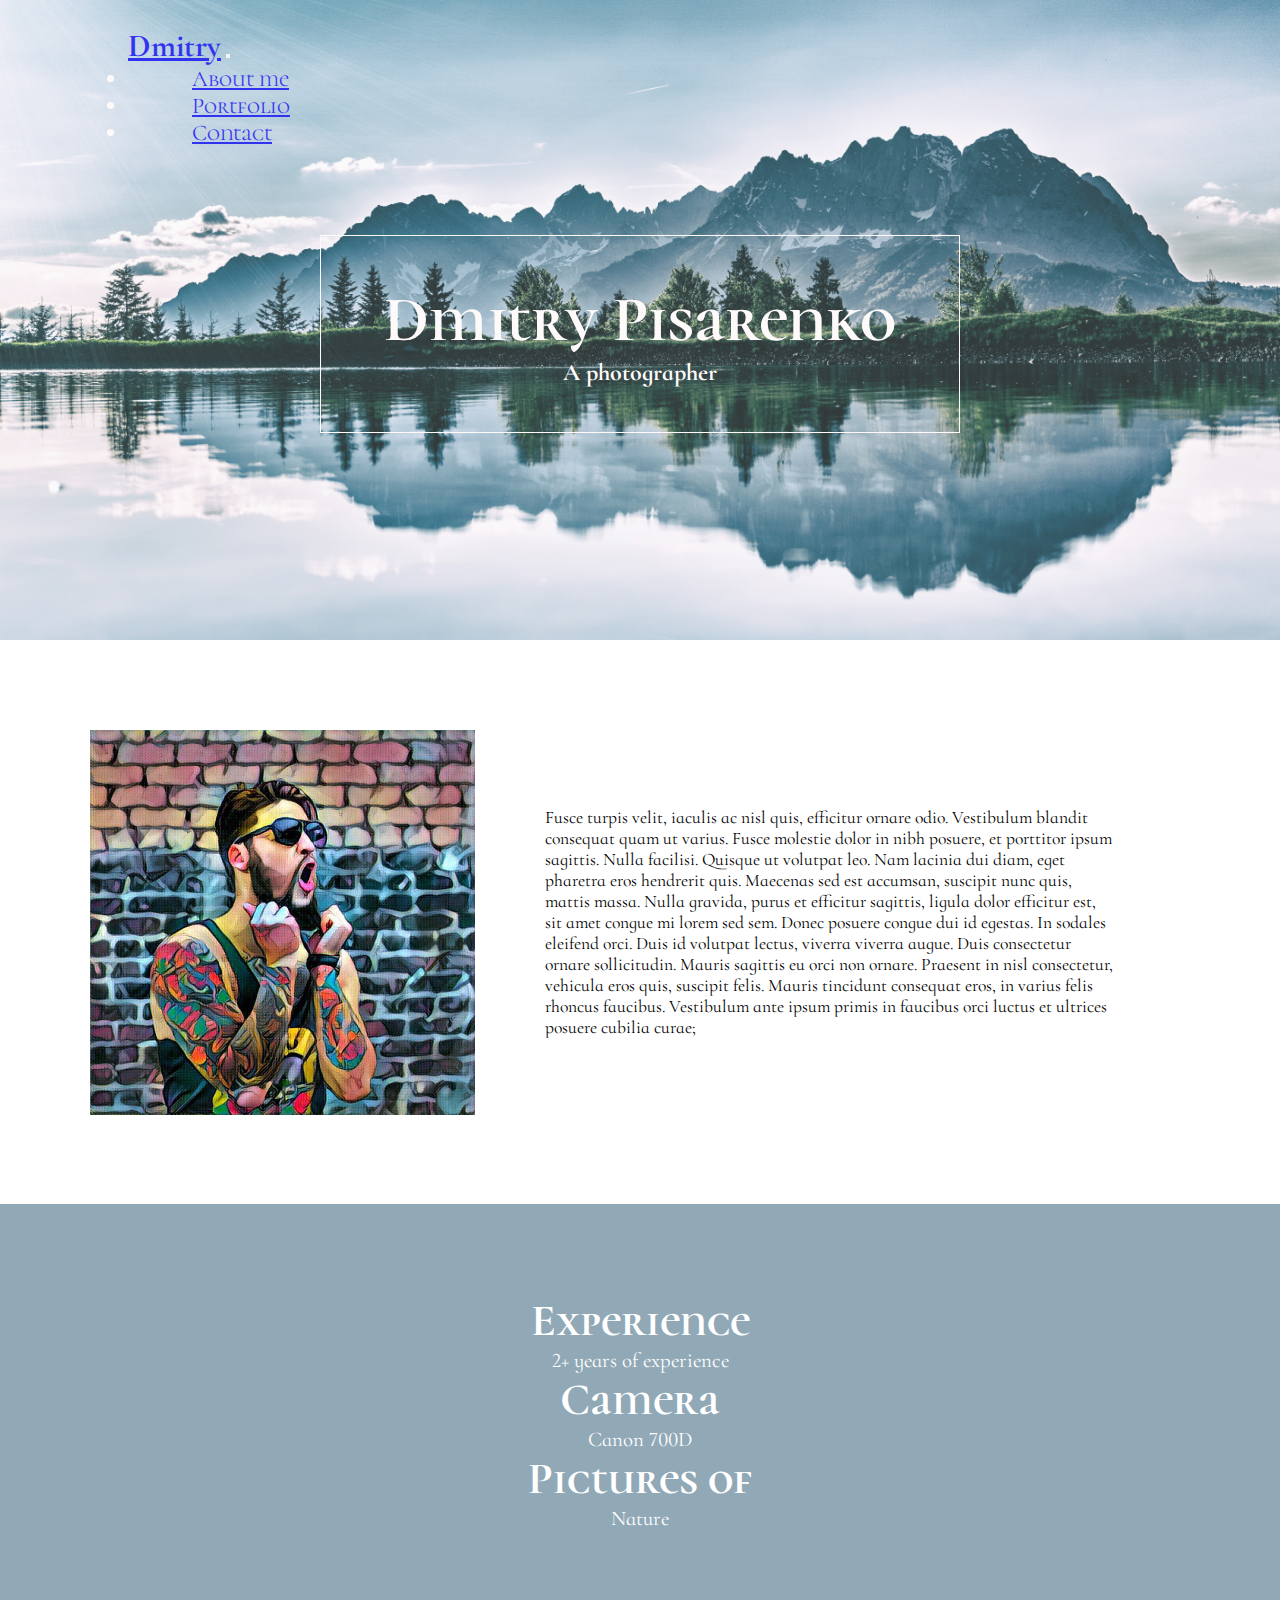
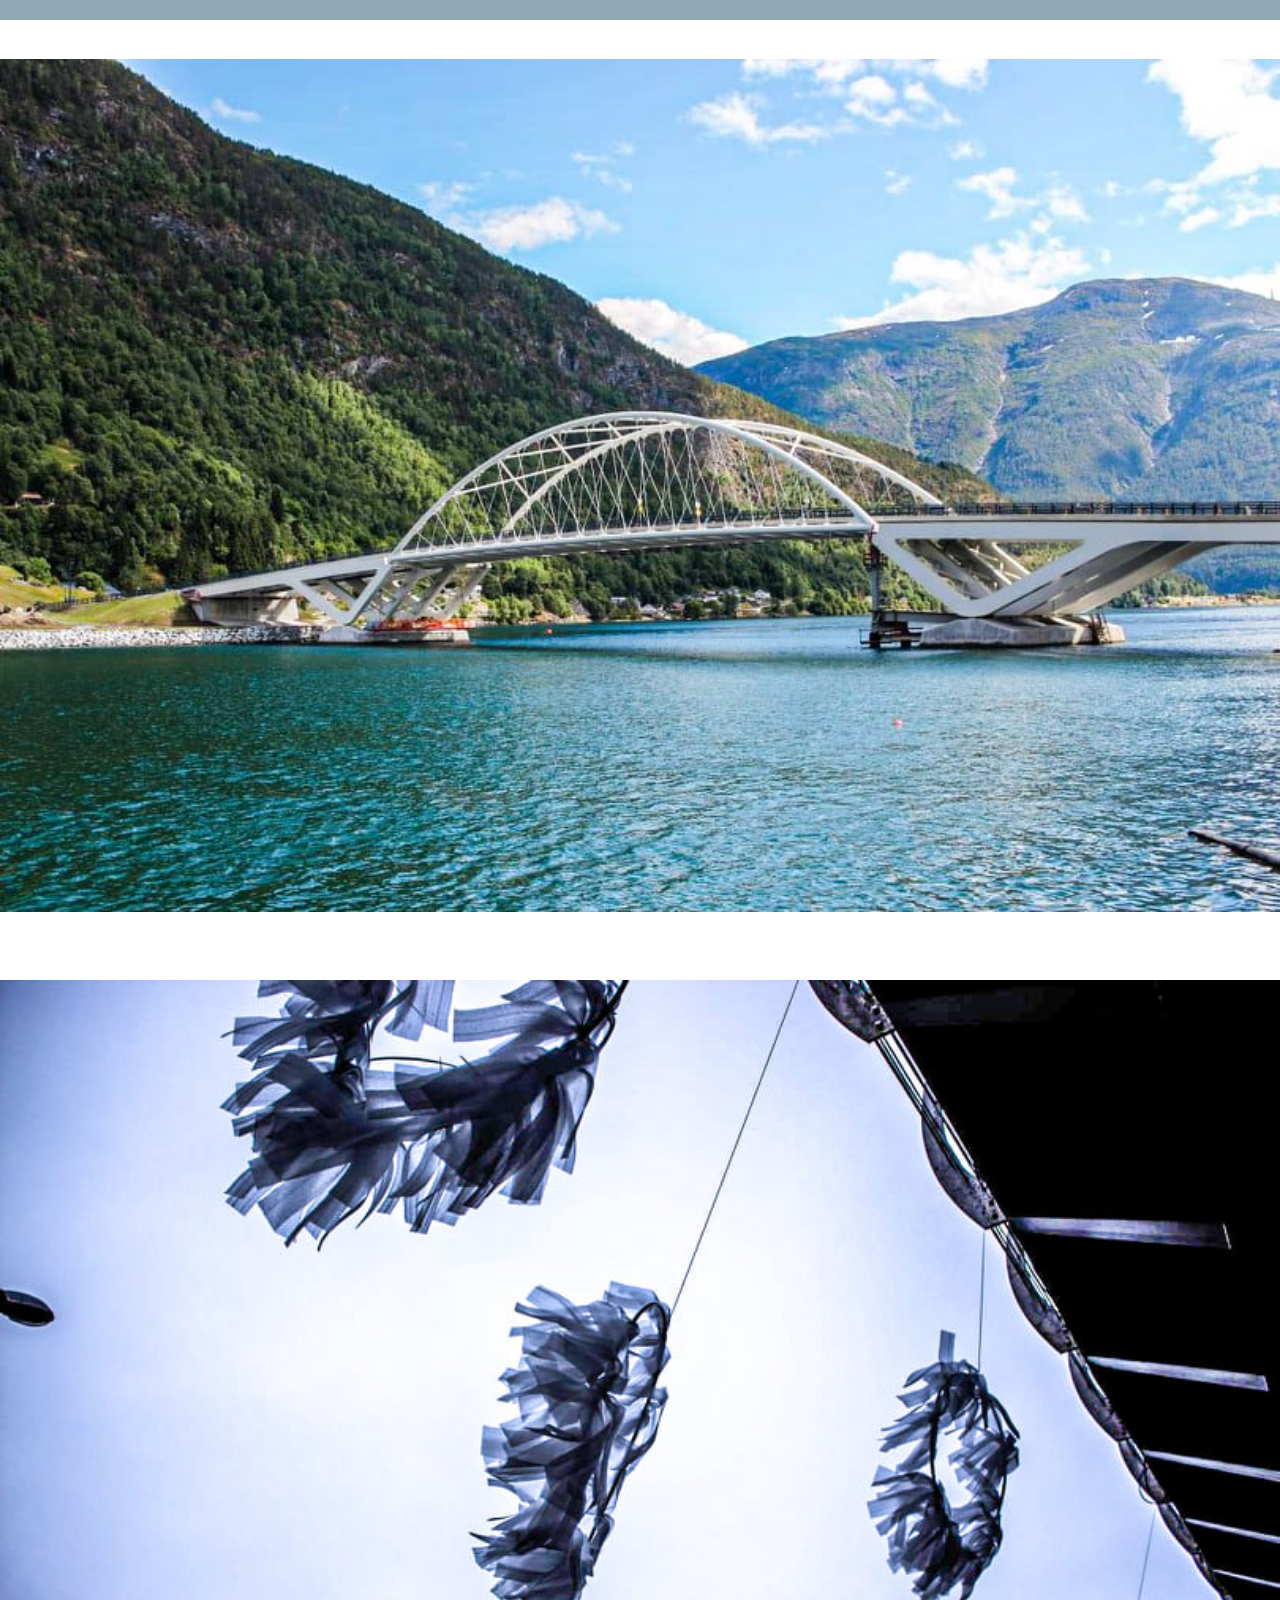
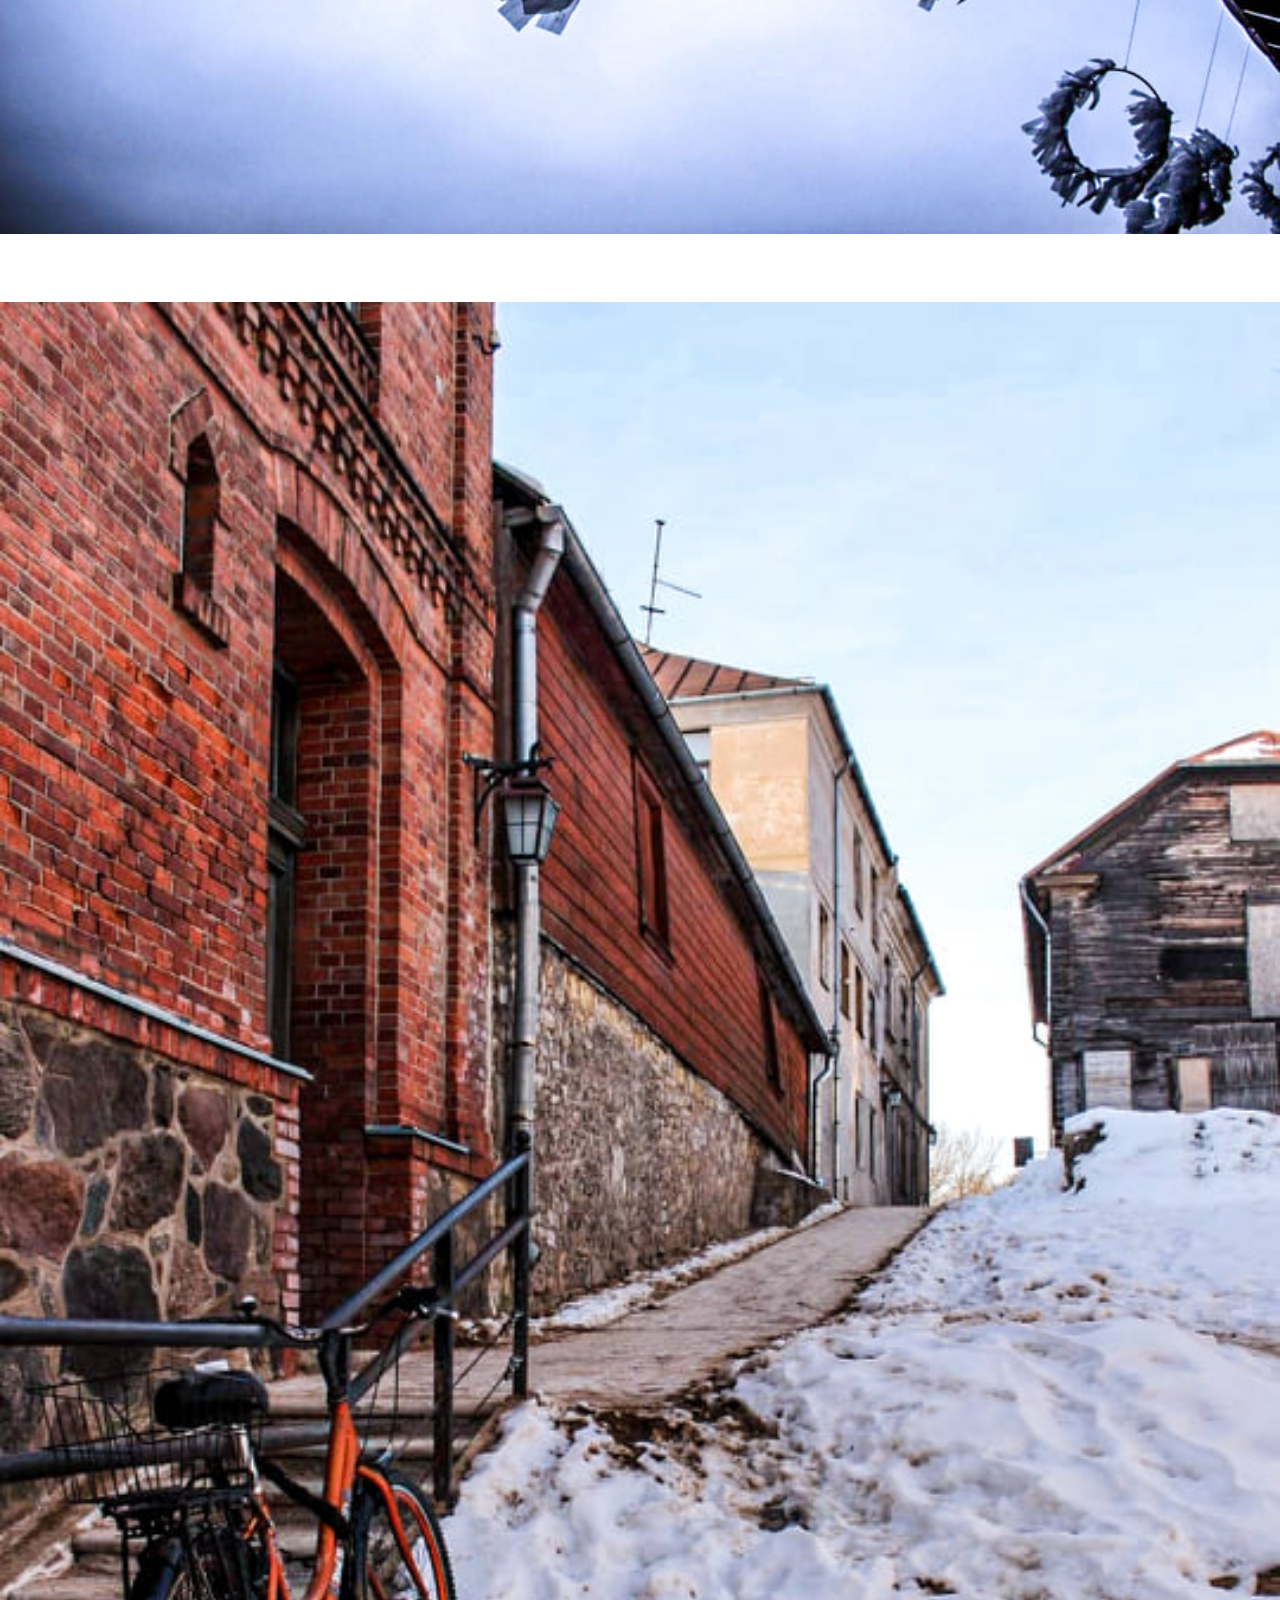
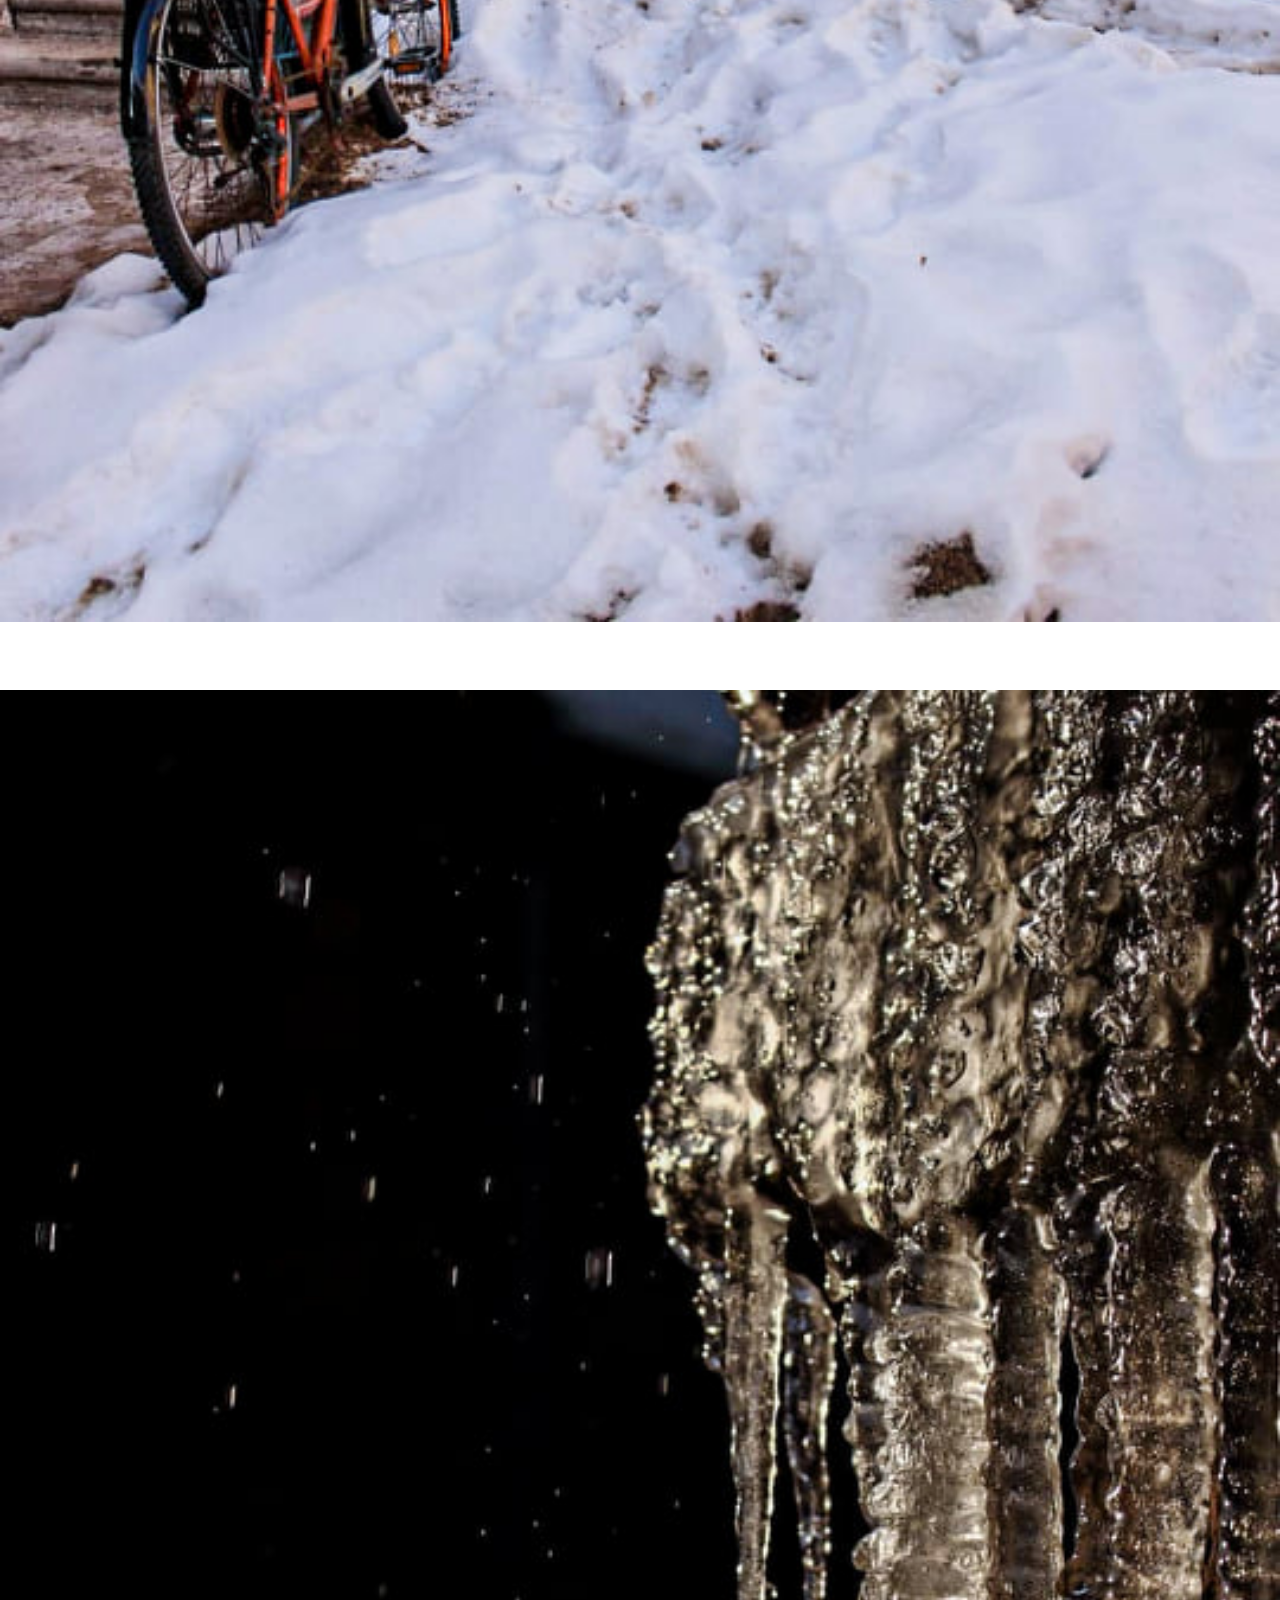
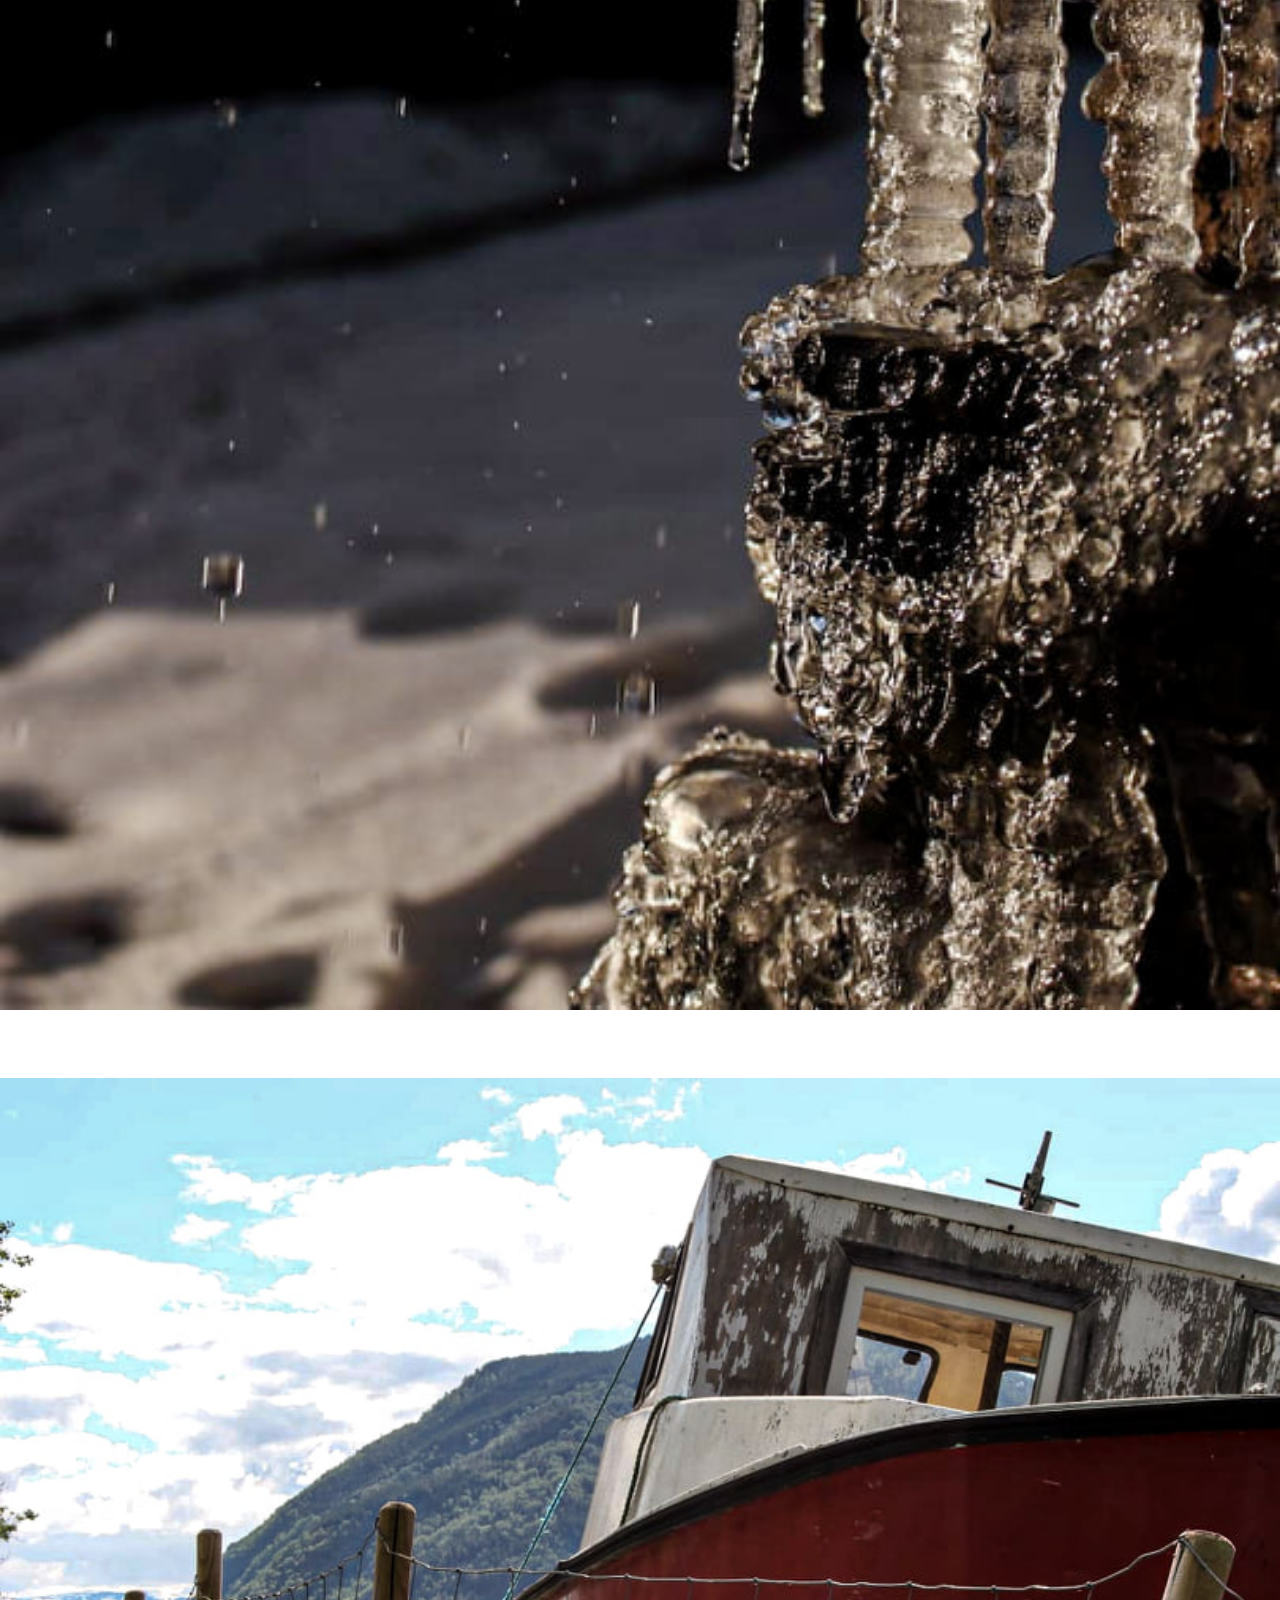
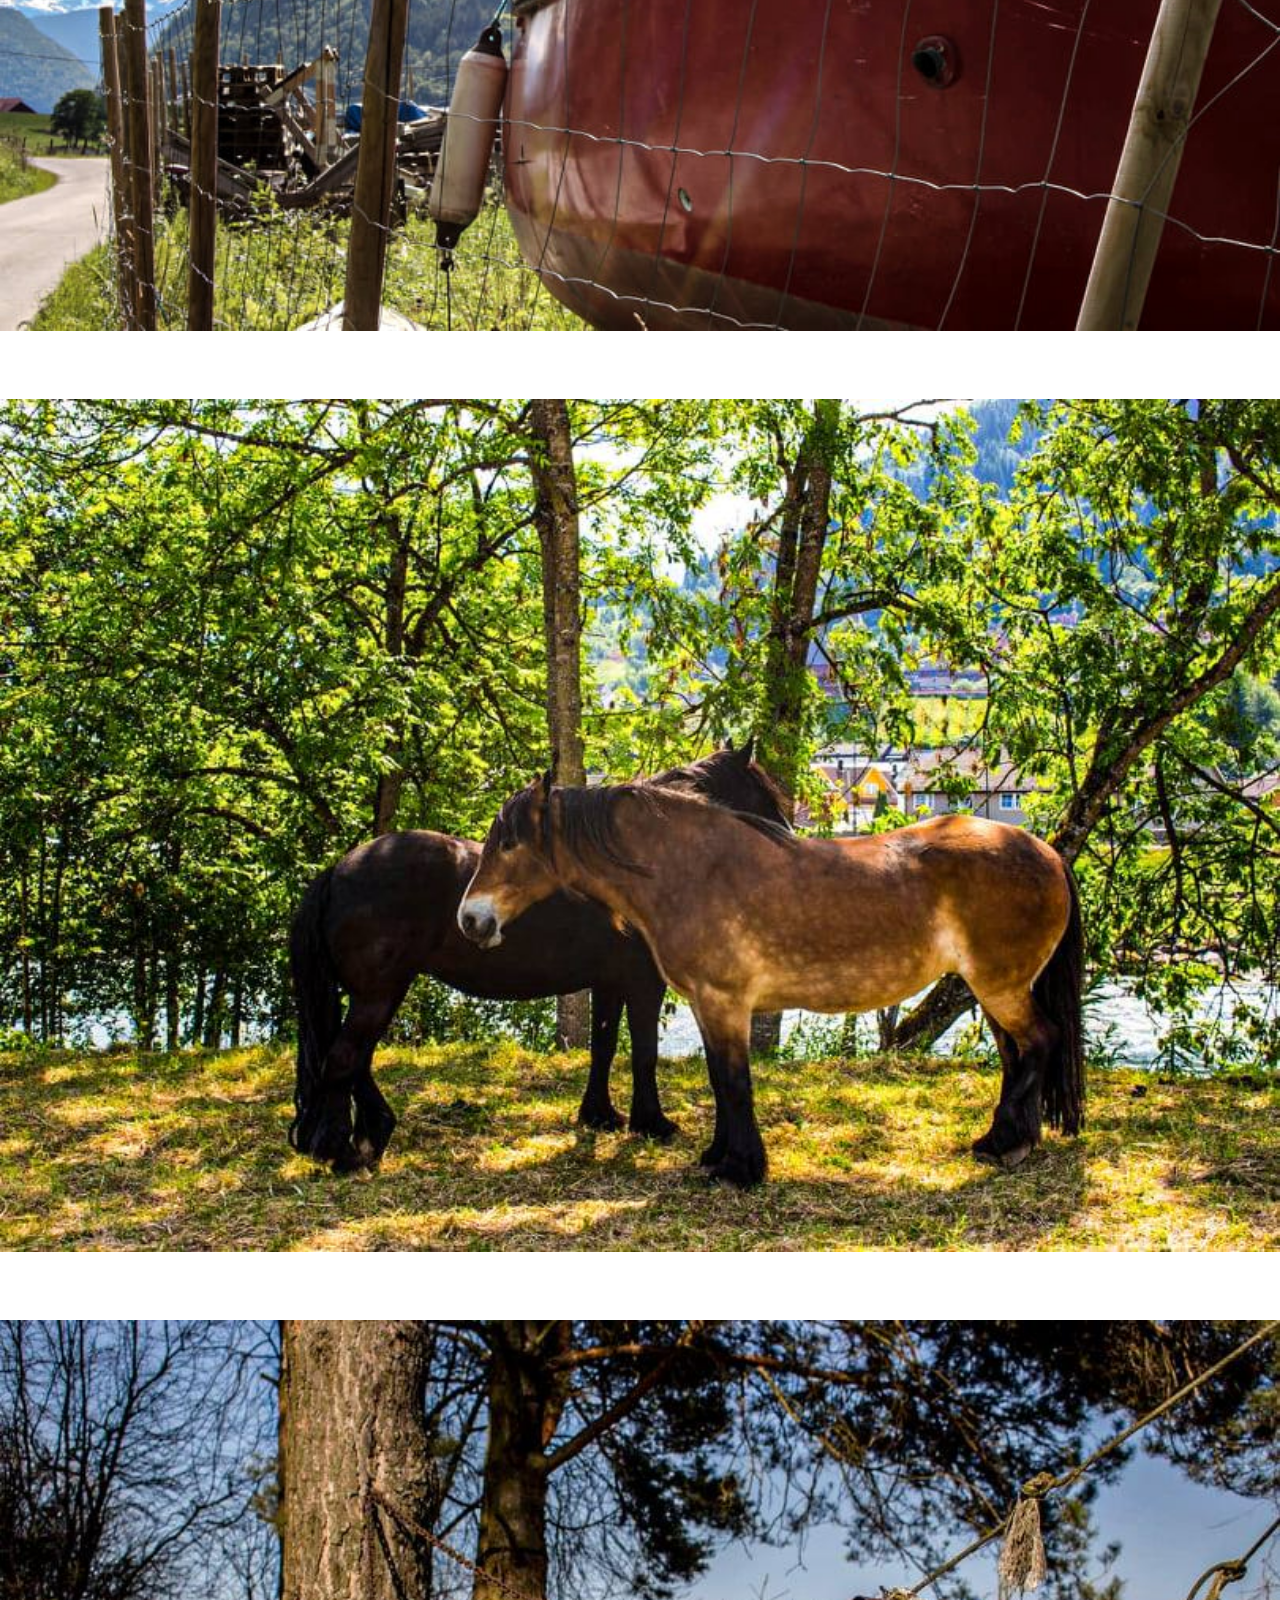
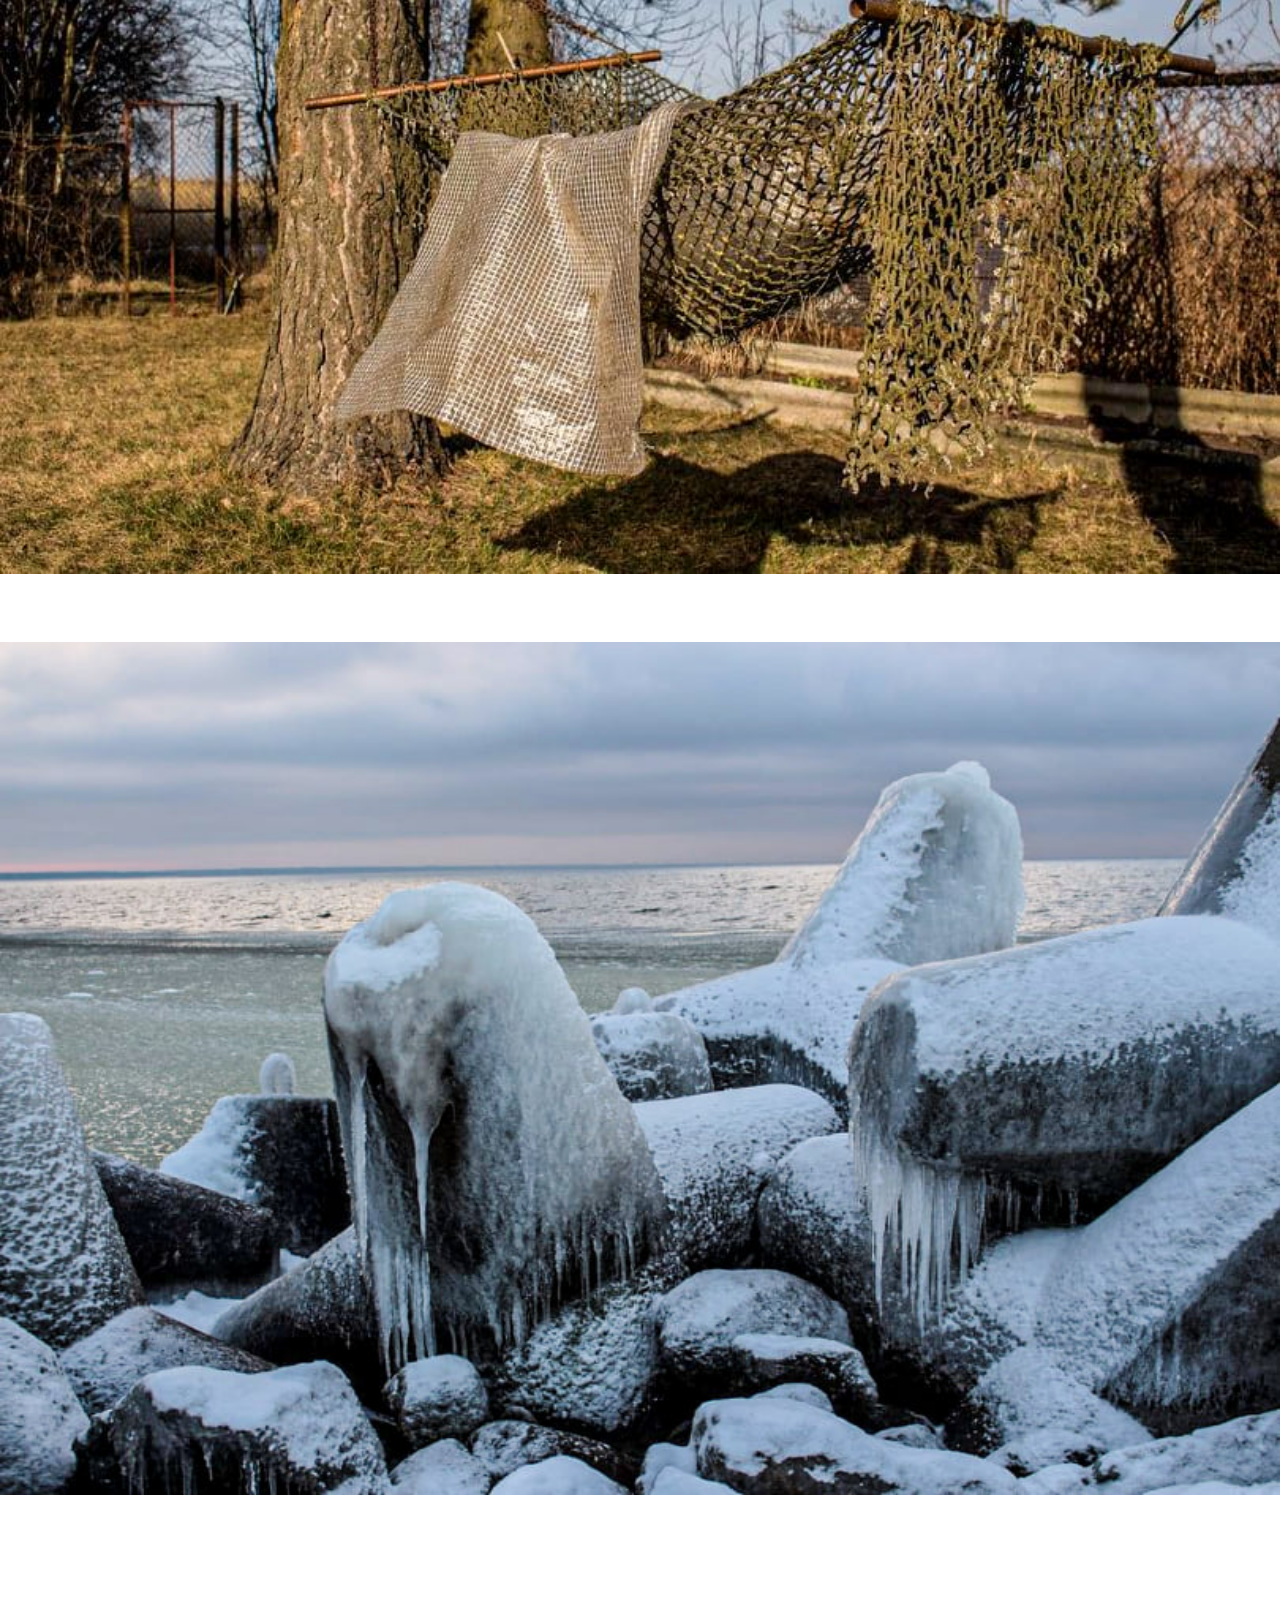
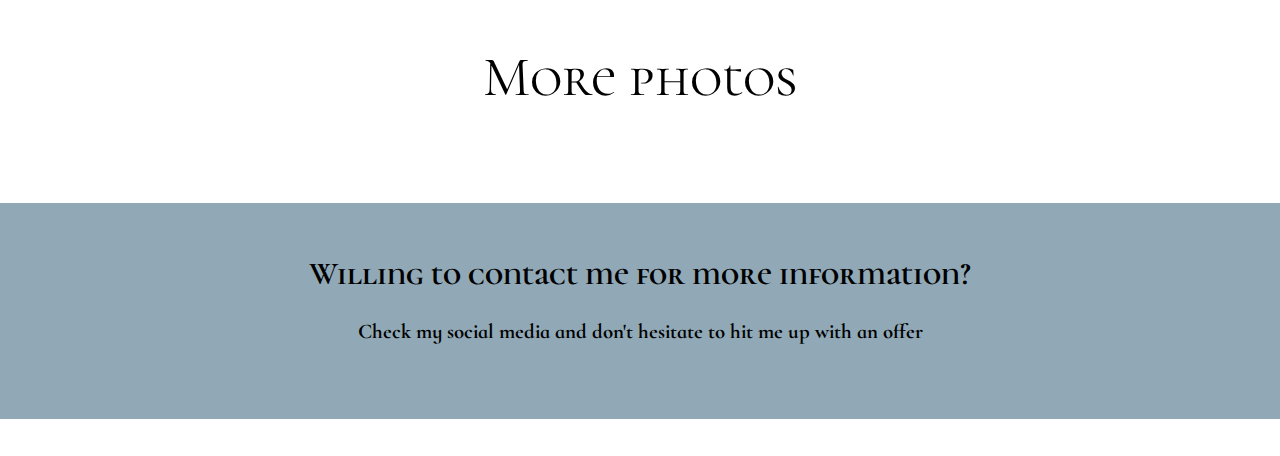
<file: index.html>
<!DOCTYPE html>
<html lang="en">

<head>
  <meta charset="UTF-8">
  <meta http-equiv="X-UA-Compatible" content="IE=edge">
  <meta name="viewport" content="width=device-width, initial-scale=1.0">
  <title>Dmitry Pisarenko</title>
  <!-- Bootstrap, Fontawesome -->
  <link rel="stylesheet" href="https://cdnjs.cloudflare.com/ajax/libs/font-awesome/5.15.2/css/all.min.css"
    integrity="sha512-HK5fgLBL+xu6dm/Ii3z4xhlSUyZgTT9tuc/hSrtw6uzJOvgRr2a9jyxxT1ely+B+xFAmJKVSTbpM/CuL7qxO8w=="
    crossorigin="anonymous" />


  <link rel="stylesheet" href="https://cdn.jsdelivr.net/npm/bootstrap@4.6.0/dist/css/bootstrap.min.css"
    integrity="sha384-B0vP5xmATw1+K9KRQjQERJvTumQW0nPEzvF6L/Z6nronJ3oUOFUFpCjEUQouq2+l" crossorigin="anonymous">

  <!-- CSS and favicon -->
  <link rel="stylesheet" href="styles.css">
  <link rel="icon" href="images/favicon.ico">

  <!-- Google Fonts -->
  <link rel="preconnect" href="https://fonts.gstatic.com">
  <link
    href="https://fonts.googleapis.com/css2?family=Cormorant+Garamond:wght@700&family=Cormorant+Infant&family=Cormorant+Unicase:wght@300&display=swap"
    rel="stylesheet">
</head>

<body>
  <header>
    <!-- Navbar -->
    <nav class="navbar navbar-expand-md navbar-light">
      <a class='navbar-brand' href='#'>Dmitry</a>

      <button class="navbar-toggler" type="button" data-toggle="collapse" data-target="#navbarNav"
        aria-controls="navbarScroll" aria-expanded="false" aria-label="Toggle navigation">
        <span class="navbar-toggler-icon"></span>
      </button>

      <div class="collapse navbar-collapse" id="navbarNav">
        <ul class="navbar-nav ml-auto">

          <li class="nav-item active">
            <a class="nav-link" href="#about">About me</a>
          </li>

          <li class="nav-item active">
            <a class="nav-link" href="#another-background">Portfolio</a>
          </li>
          <li class="nav-item active">
            <a class="nav-link" href="#">Contact</a>
          </li>

        </ul>
      </div>
    </nav>
    <div class='bg-image'>
      <div class="box">
        <h1>Dmitry Pisarenko</h1>
        <h2>A photographer</h2>
      </div>

    </div>
  </header>


  <section id='about'>
    <img src="images/dima.jpg" alt="profile-pic" class="profile-img">

    <div class="about-text-style">
      <p class="about-text">Fusce turpis velit, iaculis ac nisl quis, efficitur ornare odio. Vestibulum blandit
        consequat
        quam ut varius.
        Fusce
        molestie dolor in nibh posuere, et porttitor ipsum sagittis. Nulla facilisi. Quisque ut volutpat leo. Nam
        lacinia
        dui diam, eget pharetra eros hendrerit quis. Maecenas sed est accumsan, suscipit nunc quis, mattis massa. Nulla
        gravida, purus et efficitur sagittis, ligula dolor efficitur est, sit amet congue mi lorem sed sem. Donec
        posuere
        congue dui id egestas. In sodales eleifend orci. Duis id volutpat lectus, viverra viverra augue. Duis
        consectetur
        ornare sollicitudin. Mauris sagittis eu orci non ornare. Praesent in nisl consectetur, vehicula eros quis,
        suscipit
        felis. Mauris tincidunt consequat eros, in varius felis rhoncus faucibus. Vestibulum ante ipsum primis in
        faucibus
        orci luctus et ultrices posuere cubilia curae;</p>
    </div>

  </section>

  <section id="experience">
    <div class="container">
      <div class="row">
        <div class="col-12 col-md-4">
          <i class="far fa-check-square exp-btn"></i>
          <h3>Experience</h3>
          <p>2+ years of experience</p>
        </div>

        <div class="col-12 col-md-4">
          <i class="fas fa-camera exp-btn"></i>
          <h3>Camera</h3>
          <p>Canon 700D</p>
        </div>

        <div class="col-12 col-md-4">
          <i class="far fa-image exp-btn"></i>
          <h3>Pictures of</h3>
          <p>Nature</p>
        </div>

      </div>
    </div>

  </section>


  <section id="another-background">
    <div class="container">
      <div class="row">

        <div class="col-sm-12 col-md-6">
          <img src="images/most.jpg" class="image" alt="">
        </div>

        <div class="col-sm-12 col-md-6">
          <img src="images/vertushki.jpg" class="image" alt="">
        </div>


        <div class="col-sm-12 col-md-6">
          <img src="images/velosiped.jpg" class="image" alt="">
        </div>


        <div class="col-sm-12 col-md-6">
          <img src="images/sosulki.jpg" class="image" alt="">
        </div>


        <div class="col-sm-12 col-md-6">
          <img src="images/lodka.jpg" class="image" alt="">
        </div>

        <div class="col-sm-12 col-md-6">
          <img src="images/loshadi.jpg" class="image" alt="">
        </div>


        <div class="col-sm-12 col-md-6">
          <img src="images/gamak.jpg" class="image" alt="">
        </div>

        <div class="col-sm-12 col-md-6">
          <img src="images/glibi.jpg" class="image" alt="">
        </div>

      </div>
    </div>

  </section>

  <section id='portfolio'>
    <a class="photos" href="portfolio.html">More photos </a>
  </section>

  <section id="footer">
    <h1 class="footer-h1">Willing to contact me for more information?</h1>
    <h2 class="footer-h2">Check my social media and don't hesitate to hit me up with an offer</h2>
    <a href="https://www.facebook.com"><i class="fab fa-facebook footer-icn"></i></a>
    <a href="https://www.twitter.com"><i class="fab fa-twitter footer-icn"></i></a>
    <a href="https://www.instagram.com"><i class="fab fa-instagram footer-icn"></i></a>
  </section>


  <script src="index.js"></script>
  <script src="https://code.jquery.com/jquery-3.5.1.slim.min.js"
    integrity="sha384-DfXdz2htPH0lsSSs5nCTpuj/zy4C+OGpamoFVy38MVBnE+IbbVYUew+OrCXaRkfj"
    crossorigin="anonymous"></script>
  <script src="https://cdn.jsdelivr.net/npm/bootstrap@4.6.0/dist/js/bootstrap.bundle.min.js"
    integrity="sha384-Piv4xVNRyMGpqkS2by6br4gNJ7DXjqk09RmUpJ8jgGtD7zP9yug3goQfGII0yAns"
    crossorigin="anonymous"></script>

</body>

</html>
</file>
<file: styles.css>
html  {
  scroll-behavior: smooth;
}
  
  header{
  height:40rem;
  color: #fffafa;
  background-image: url('images/pexels.jpg');
  background-position: center center;
  background-repeat: none;
  background-size: cover;
  opacity: 80%;
  }

h1{
  font-family: 'Cormorant Unicase', serif;
  font-size: 4rem;
  /* padding-top: 7% ; */
  padding: 7% 3% 0 3%
  /* text-align: center; */
  /* padding-top: 12rem; */
}
h2{
  font-family: 'Cormorant Infant', serif;
  /* text-align: center; */
  /* padding-bottom: 7%; */
  padding: 0 3% 7% 3%
}

.navbar{
  font-family: 'Cormorant Unicase', serif;
  padding: 2% 10%;
  font-size: 1.4rem;
  font-weight: 400;
}

.navbar-brand{
  font-family: 'Cormorant Garamond', serif;
  font-weight: 700;
  font-size: 2rem;
}

.nav-item{
  padding-left: 4rem;
}

.box{
  position: relative;
  border: 1px solid;
  height: 100%;
  width: 50%;
  margin: 5% 25% auto;
  text-align: center;
}

@media (max-width: 800px){
  .box{
    width: 80%;
  }
}

/* About section */

#about{
  padding: 7% 7%;
}

.profile-img{  
  width: 35%;
  height: 35%;
  float: left;
  margin-right: 70px;
}


.about-text-style{
  font-family: 'Cormorant Infant', serif;
  font-size: 1.1rem;
  padding: 7% 7%
}

@media(max-width:800px){
  .profile-img{
    margin-bottom: 0;
    margin-left: 20px;
    margin-right: 20px;
    width: 50%;
    height: 50%;
  }
}

#experience{
  background-color: #91a9b7;
  padding: 7% 5%;
  text-align: center;
  color: white;
}

#experience p{
  font-family: 'Cormorant Infant', serif;
  font-size: 1.3rem;
}

h3{
  font-family: 'Cormorant Unicase', serif;
  font-size: 2.8rem;
}

.exp-btn{
  font-size: 5rem;
  color: rgb(231, 231, 231);
  font-weight: 600;
}

.exp-btn:hover{
  color:white;
}

/* Portfolio Section */
#portfolio{
  background-color: #fff;
  height: 15rem;
  text-align: center;
}

.photos{
  margin-top: 5rem;
  font-size: 3.5rem;
  border: none;
  background-color: inherit;
  text-decoration: none;
  display: inline-block;
  color: black;
  font-family: 'Cormorant Unicase', serif;
}

.photos:hover{
  text-decoration: none;
  color:grey;
  font-family: 'Cormorant Unicase', serif;
}


/* Separate portfolio section */

*{
  margin: 0;
  padding: 0;
  box-sizing: border-box;
}

.gallery{
  display: grid;
  grid-template-columns: repeat(auto-fit, minmax(300px, 1fr));
  min-height: 100vh;
  grid-gap: 1rem;
}

.img-container{
  overflow: hidden;
}
.img-container img{
  width: 100%;
  height: 100%;
  object-fit: cover;
  transition: all 0.4s ease-out;
  cursor: pointer;
}

.img-container img:hover{
  transform: scale(1.1);
}

.modal{
  background:rgba(0, 0, 0, 0.8);
  position: fixed;
  top:0;
  left:0;
  width: 100%;
  height: 100%;
  opacity: 0;
  pointer-events: none;
  transition: 0.25s ease-out;
}

.modal.open{
  opacity: 1;
  pointer-events: all;
}

.modal p{
  font-size: 1.5rem;
  color: white;
  position: absolute;
  bottom: 5%;
  left: 50%;
  transform: translate(-50%, -5%);
  font-family: 'Cormorant Infant', serif;
}

.full-img{
  position: absolute;
  height:80%;
  top: 50%;
  left: 50%;
  transform: translate(-50%, -50%) scale(0.5);
  transition: all 0.25s ease-out;
}

.full-img.open{
  transform: translate(-50%, -50%) scale(1);
}

/* Back button on Portfolio page */
.back-button{
  width: 2.5rem;
  height: 2.5rem;
  font-size: 2rem;
  border-style: none;
  background-color: #fff;
  color:grey;
  outline: none;
  padding-left: 5px;

}

.back-button:hover{
  color:black;
}

#another-background{
  margin-top: 3%;
}

.image{
  width: 100%;
  height: 100%;
  padding-bottom: 5%;
}

/* Footer  */
#footer{
  background-color:  #91a9b7;
  text-align: center;
}

.footer-icn{
  font-size: 2rem;
  padding-bottom: 3%;
  padding-left: 3%;
  color: black;
}

.footer-icn:hover{
  color: white;
}

.footer-h1{
  font-size: 2rem;
  padding-bottom: 2%;
  padding-top: 4%;
  font-weight: 900;
}

.footer-h2{
  font-size: 1.3rem;
  padding-bottom: 3%;
}
</file>
